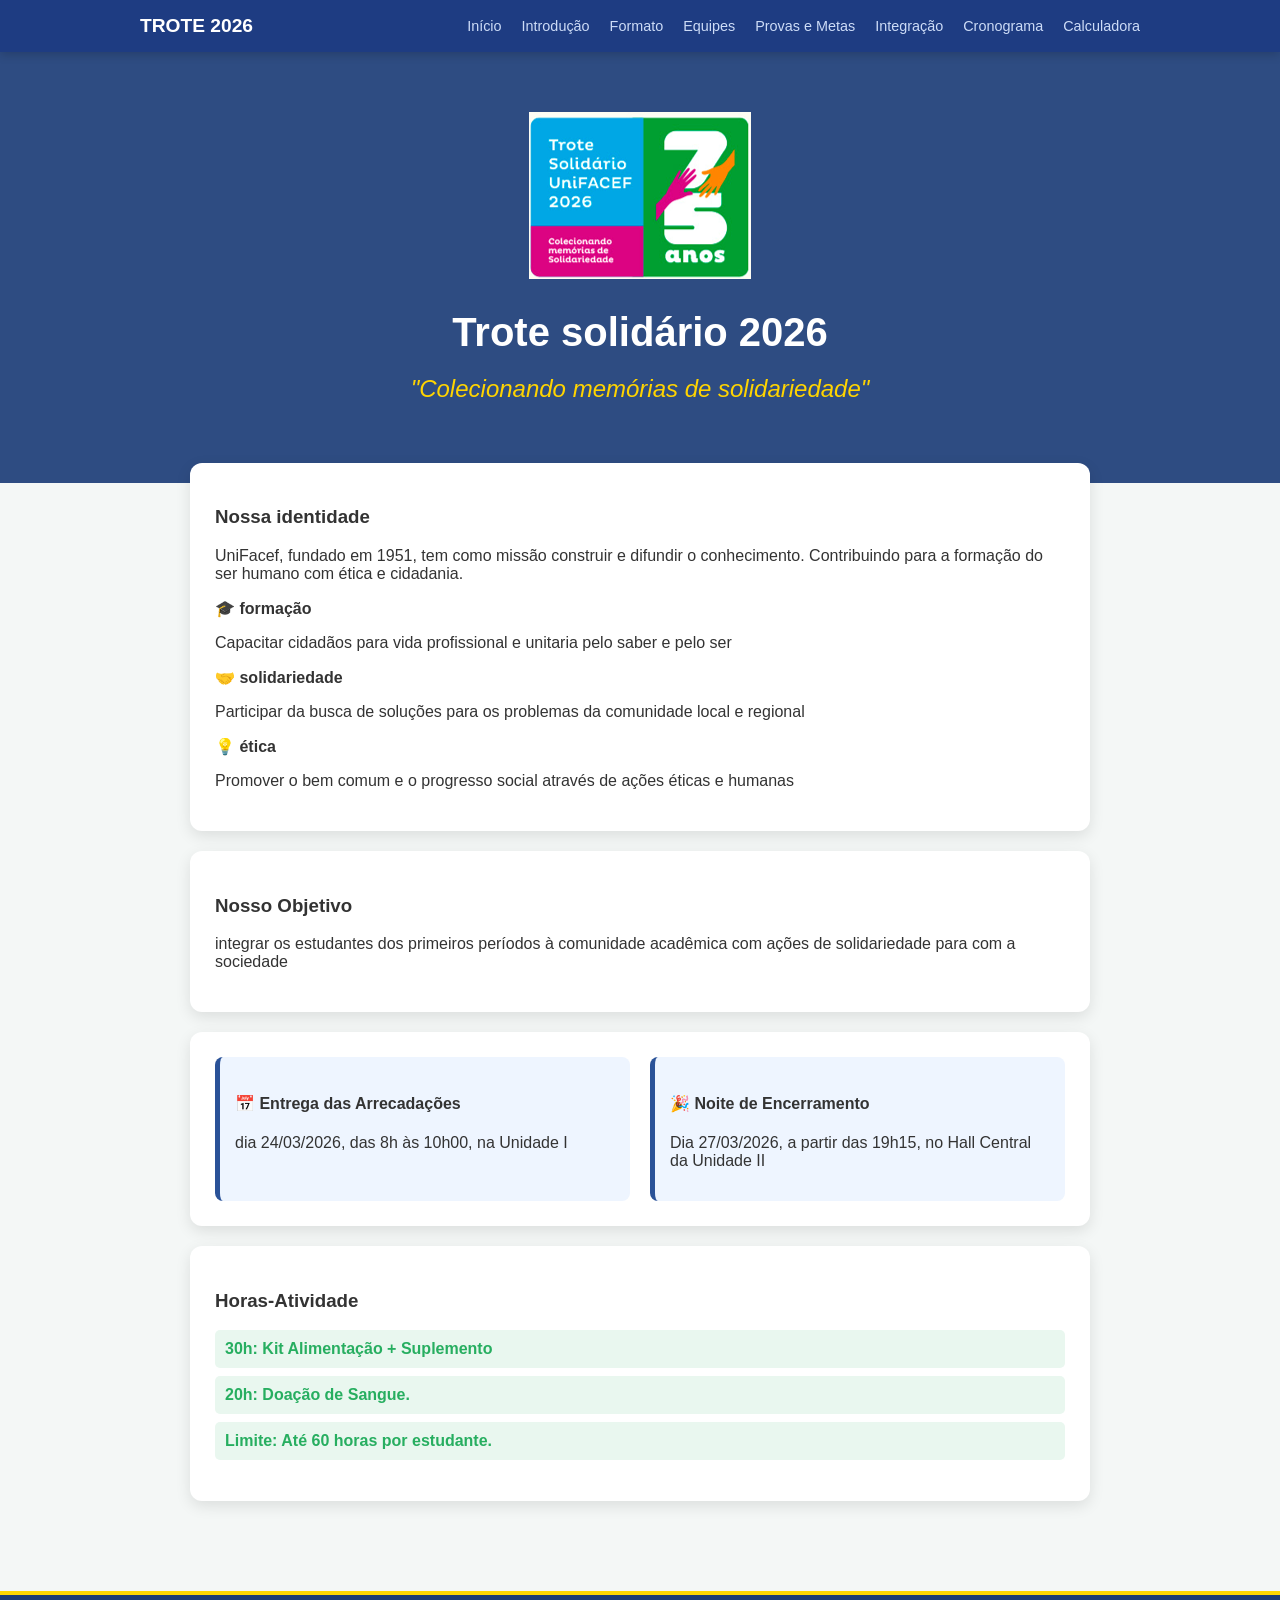
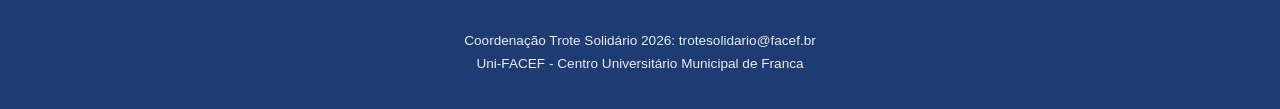
<file: index.html>
<!DOCTYPE html>
<html lang="pt-br">
    <head>
        <meta charset="UTF-8">
        <meta name="viewport" content="width=device-width, initial-scale=1.0">
        <title>Trote solidário</title>
        <link rel="stylesheet" href="style.css">
    </head>
    <body>
        <nav class="menu">
            <div class="menu-container">
                <a href="index.html" class="menu-logo">Trote 2026</a>
                <ul class="lista">
                    <li><a href="index.html">Início</a></li>
                    <li><a href="introducao.html">Introdução</a></li>
                    <li><a href="formato.html">Formato</a></li>
                    <li><a href="equipes.html">Equipes</a></li>
                    <li><a href="provas.html">Provas e Metas</a></li>
                    <li><a href="integracao.html">Integração</a></li>
                    <li><a href="cronograma.html">Cronograma</a></li>
                    <li><a href="calculadora.html">Calculadora</a></li>
                </ul>
            </div>
        </nav>
        <header class="cabecalho">
            <div class="container">
                <img src="trote.png" alt="UniFacef" class="cabecalho-logo">
                <h1>Trote solidário 2026</h1>
                <h2>"Colecionando memórias de solidariedade"</h2>
            </div>
        </header>
        <main class="principal">
            <section>
                <h3>Nossa identidade</h3>
                <p>UniFacef, fundado em 1951, tem como missão construir e difundir o conhecimento. Contribuindo para a formação do ser humano com ética e cidadania.</p>
                <div class="pilares-container">
                    <div class="pilar">
                        &#127891 <strong>formação</strong>
                        <p> Capacitar cidadãos para vida profissional e unitaria pelo saber e pelo ser </p>
                    </div>
                    <div class="pilar">
                        &#129309 <strong>solidariedade</strong>
                        <p> Participar da busca de soluções para os problemas da comunidade local e regional </p>
                    </div>
                    <div class="pilar">
                        &#128161 <strong>ética</strong>
                        <p> Promover o bem comum e o progresso social através de ações éticas e humanas </p>
                    </div>
                </div>
            </section>
            <section class="objetivo">
                <h3>Nosso Objetivo</h3>
                <p>integrar os estudantes dos primeiros períodos à comunidade acadêmica com ações de solidariedade para com a sociedade</p>
            </section>
            <section class="importante">
                <div class="card-meta">
                    <h4>&#128197 Entrega das Arrecadações</h4>
                    <p>dia 24/03/2026, das 8h às 10h00, na Unidade I</p>
                </div>
                <div class="card-meta">
                    <h4>&#127881 Noite de Encerramento</h4>
                    <p>Dia 27/03/2026, a partir das 19h15, no Hall Central da Unidade II</p>
                </div>
            </section>
            <section class="recompensas">
                <h3>Horas-Atividade</h3>
                <ul>
                    <li><strong>30h:</strong> Kit Alimentação + Suplemento</li>
                    <li><strong>20h:</strong> Doação de Sangue.</li>
                    <li><strong>Limite:</strong> Até 60 horas por estudante.</li>
                </ul>
            </section>
        </main>
        <footer>
            <p>Coordenação Trote Solidário 2026: trotesolidario@facef.br</p>
            <p>Uni-FACEF - Centro Universitário Municipal de Franca</p>
        </footer>
    </body>
</html>
</file>
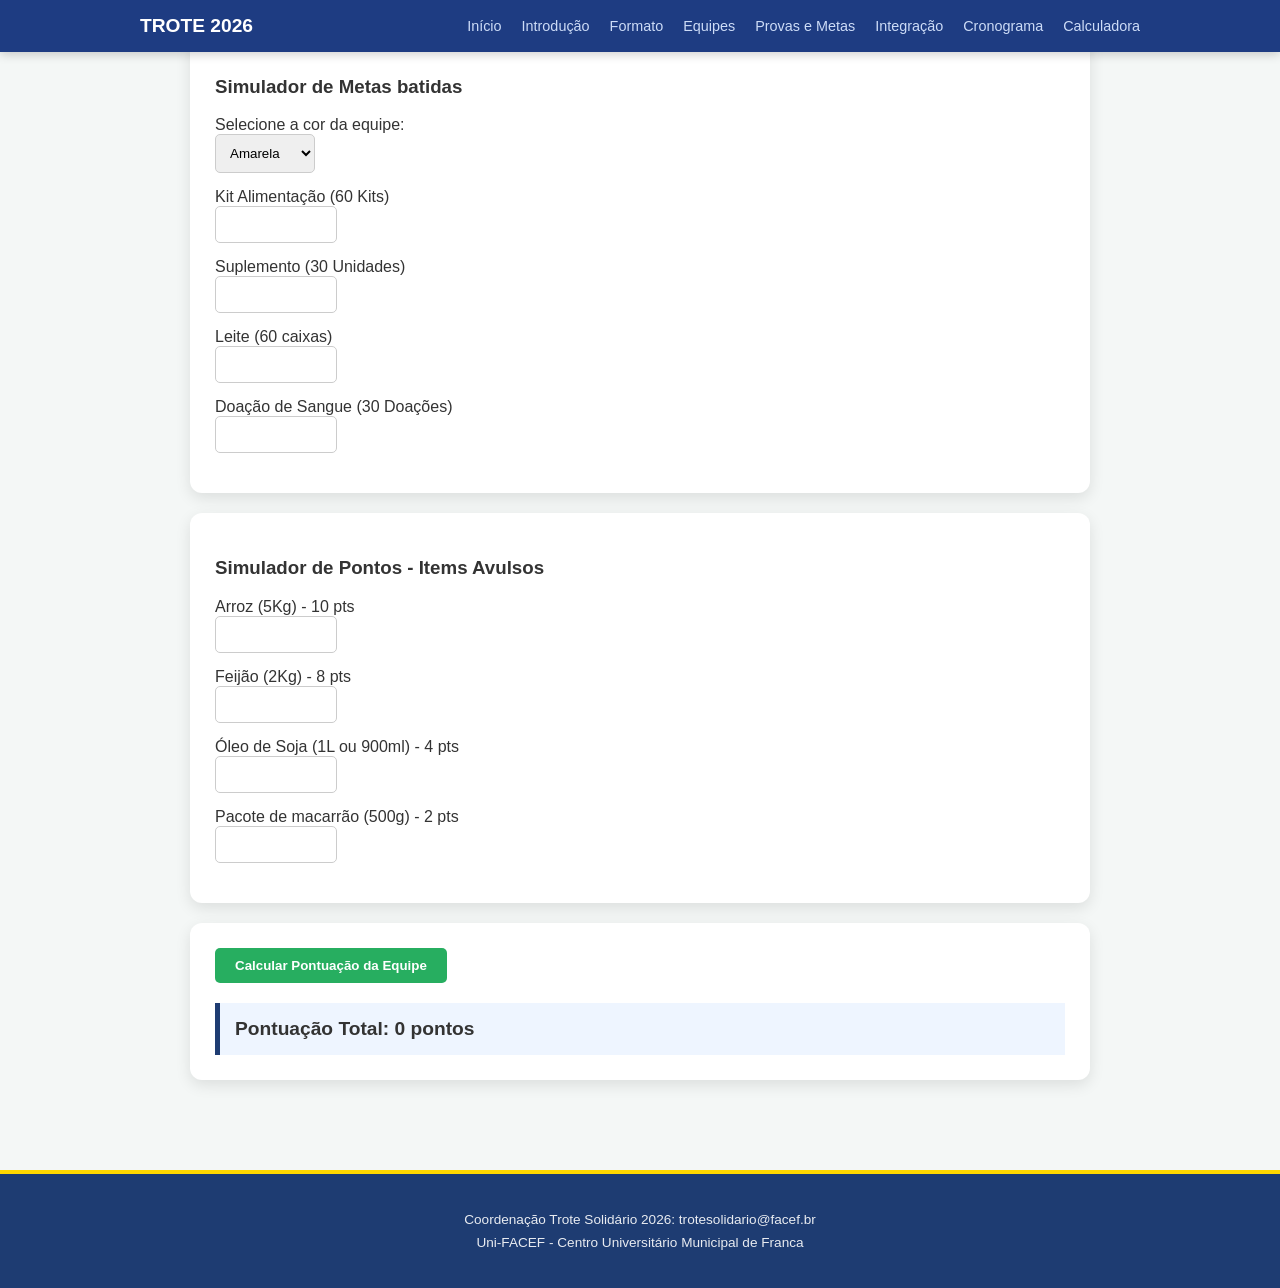
<file: calculadora.html>
<!DOCTYPE html>
<html lang="pt-br">
    <head>
        <meta charset="UTF-8">
        <meta name="viewport" content="width=device-width, initial-scale=1.0">
        <title>Calculadora</title>
        <link rel="stylesheet" href="style.css">
        <script src="scripts.js"></script>
    </head>
    <body>
        <nav class="menu">
            <div class="menu-container">
                <a href="index.html" class="menu-logo">Trote 2026</a>
                <ul class="lista">
                    <li><a href="index.html">Início</a></li>
                    <li><a href="introducao.html">Introdução</a></li>
                    <li><a href="formato.html">Formato</a></li>
                    <li><a href="equipes.html">Equipes</a></li>
                    <li><a href="provas.html">Provas e Metas</a></li>
                    <li><a href="integracao.html">Integração</a></li>
                    <li><a href="cronograma.html">Cronograma</a></li>
                    <li><a href="calculadora.html">Calculadora</a></li>
                </ul>
            </div>
        </nav>
        <main class="principal">
            <section>
                <h3>Simulador de Metas batidas</h3>
                <div class="form-grid">
                    <div class="form-group">
                        <label>Selecione a cor da equipe:</label>
                        <select id="cor">
                            <option value="amarela">Amarela</option>
                            <option value="cinza">Cinza</option>
                            <option value="laranja">Laranja</option>
                            <option value="marron">Marrom</option>
                            <option value="preta">Preta</option>
                            <option value="rosa">Rosa</option>
                            <option value="roxa">Roxa</option>
                            <option value="verde">Verde</option>
                            <option value="vermelha">Vermelha</option>
                        </select>
                    </div>
                    <div class="form-group">
                        <label>Kit Alimentação (60 Kits)</label>
                        <input type="number" id="kitAlimentacao" min="0">
                    </div>
                    <div class="form-group">
                        <label>Suplemento (30 Unidades)</label>
                        <input type="number" id="qtdeLatas" min="0">
                    </div>
                    <div class="form-group">
                        <label>Leite (60 caixas)</label>
                        <input type="number" id="qtdeLeites" min="0">
                    </div>
                    <div class="form-group">
                        <label>Doação de Sangue (30 Doações)</label>
                        <input type="number" id="qtdeDoacoes" min="0">
                    </div>
                </div>
            </section>
            <section>
                <h3>Simulador de Pontos - Items Avulsos</h3>
                <div class="form-grid">
                    <div class="form-group">
                        <label> Arroz (5Kg) - 10 pts</label>
                        <input type="number" id="qtdeArroz" min="0">
                    </div>
                    <div class="form-group">
                        <label> Feijão (2Kg) - 8 pts</label>
                        <input type="number" id="qtdeFeijao" min="0">
                    </div>
                    <div class="form-group">
                        <label> Óleo de Soja (1L ou 900ml) - 4 pts</label>
                        <input type="number" id="qtdeOleo" min="0">
                    </div>
                    <div class="form-group">
                        <label> Pacote de macarrão (500g) - 2 pts</label>
                        <input type="number" id="qtdeMacarrao" min="0">
                    </div>
                </div>
            </section>
            <section>
                <button onclick="calcular()">
                    Calcular Pontuação da Equipe
                </button>
                <div class="resultado-box" id="resultado">
                    Pontuação Total: 0 pontos
                </div>
            </section>
        </main>
        <footer>
            <p>Coordenação Trote Solidário 2026: trotesolidario@facef.br</p>
            <p>Uni-FACEF - Centro Universitário Municipal de Franca</p>
        </footer>
    </body>
</html>
</file>
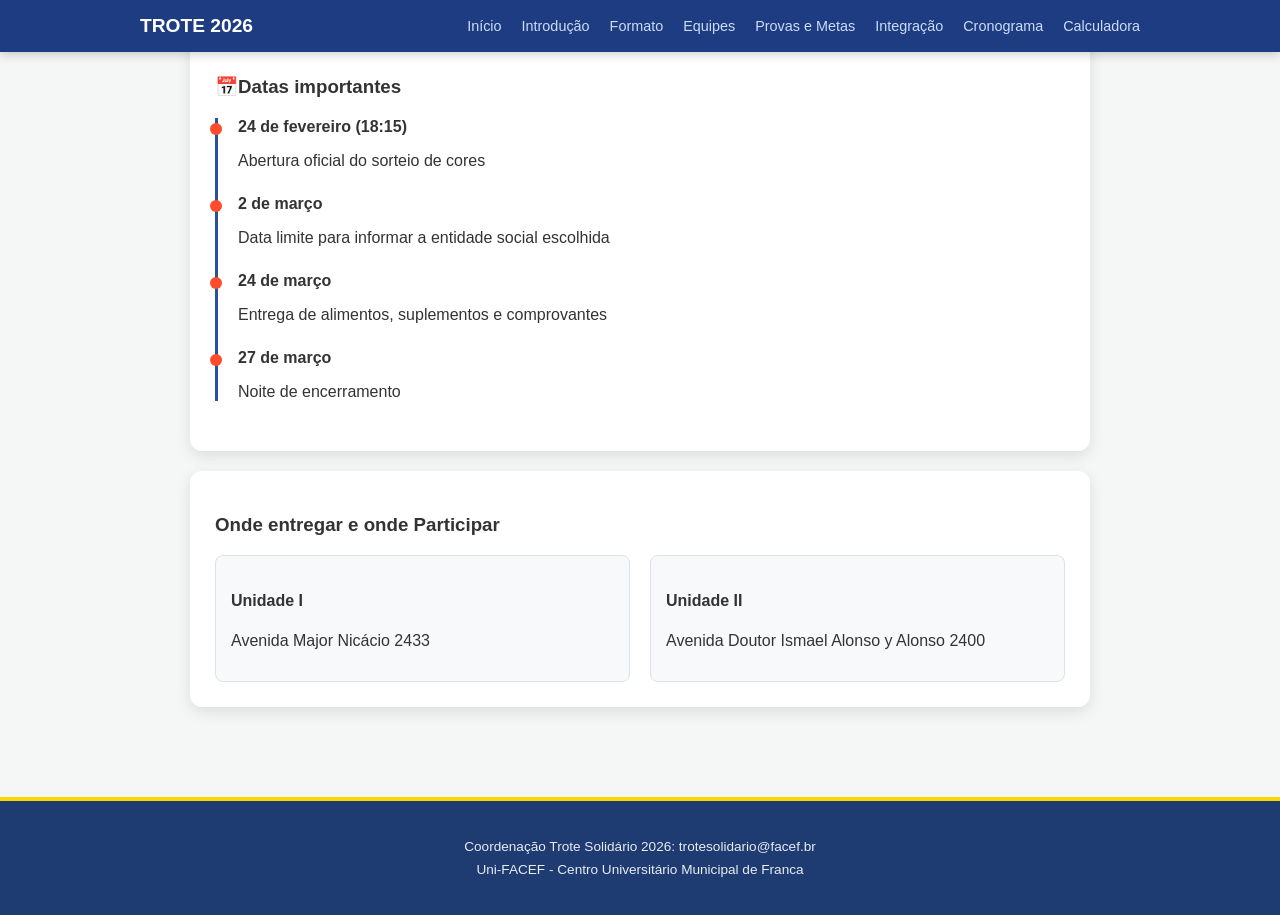
<file: cronograma.html>
<!DOCTYPE html>
<html lang="pt-br">
    <head>
        <meta charset="UTF-8">
        <meta name="viewport" content="width=device-width, initial-scale=1.0">
        <title>Cronograma</title>
        <link rel="stylesheet" href="style.css">
    </head>
    <body>
        <nav class="menu">
            <div class="menu-container">
                <a href="index.html" class="menu-logo">Trote 2026</a>
                <ul class="lista">
                    <li><a href="index.html">Início</a></li>
                    <li><a href="introducao.html">Introdução</a></li>
                    <li><a href="formato.html">Formato</a></li>
                    <li><a href="equipes.html">Equipes</a></li>
                    <li><a href="provas.html">Provas e Metas</a></li>
                    <li><a href="integracao.html">Integração</a></li>
                    <li><a href="cronograma.html">Cronograma</a></li>
                    <li><a href="calculadora.html">Calculadora</a></li>
                </ul>
            </div>
        </nav>
        <main class="principal">
            <section>
                <h3>📅Datas importantes</h3>
                <div class="timeline">
                    <div class="evento">
                        <strong>24 de fevereiro (18:15)</strong>
                        <p>Abertura oficial do sorteio de cores</p>
                    </div>
                    <div class="evento">
                        <strong>2 de março</strong>
                        <p>Data limite para informar a entidade social escolhida</p>
                    </div>
                    <div class="evento">
                        <strong>24 de março</strong>
                        <p>Entrega de alimentos, suplementos e comprovantes</p>
                    </div>
                    <div class="evento">
                        <strong>27 de março</strong>
                        <p>Noite de encerramento</p>
                    </div>
                </div>
            </section>
            <section>
                <h3>Onde entregar e onde Participar</h3>
                <div class="grid-locais">
                    <div class="unidade">
                        <h4>Unidade I</h4>
                        <p>Avenida Major Nicácio 2433</p>
                    </div>
                    <div class="unidade">
                        <h4>Unidade II</h4>
                        <p>Avenida Doutor Ismael Alonso y Alonso 2400</p>
                    </div>
                </div>
            </section>
        </main>
        <footer>
            <p>Coordenação Trote Solidário 2026: trotesolidario@facef.br</p>
            <p>Uni-FACEF - Centro Universitário Municipal de Franca</p>
        </footer>
    </body>
</html>
</file>
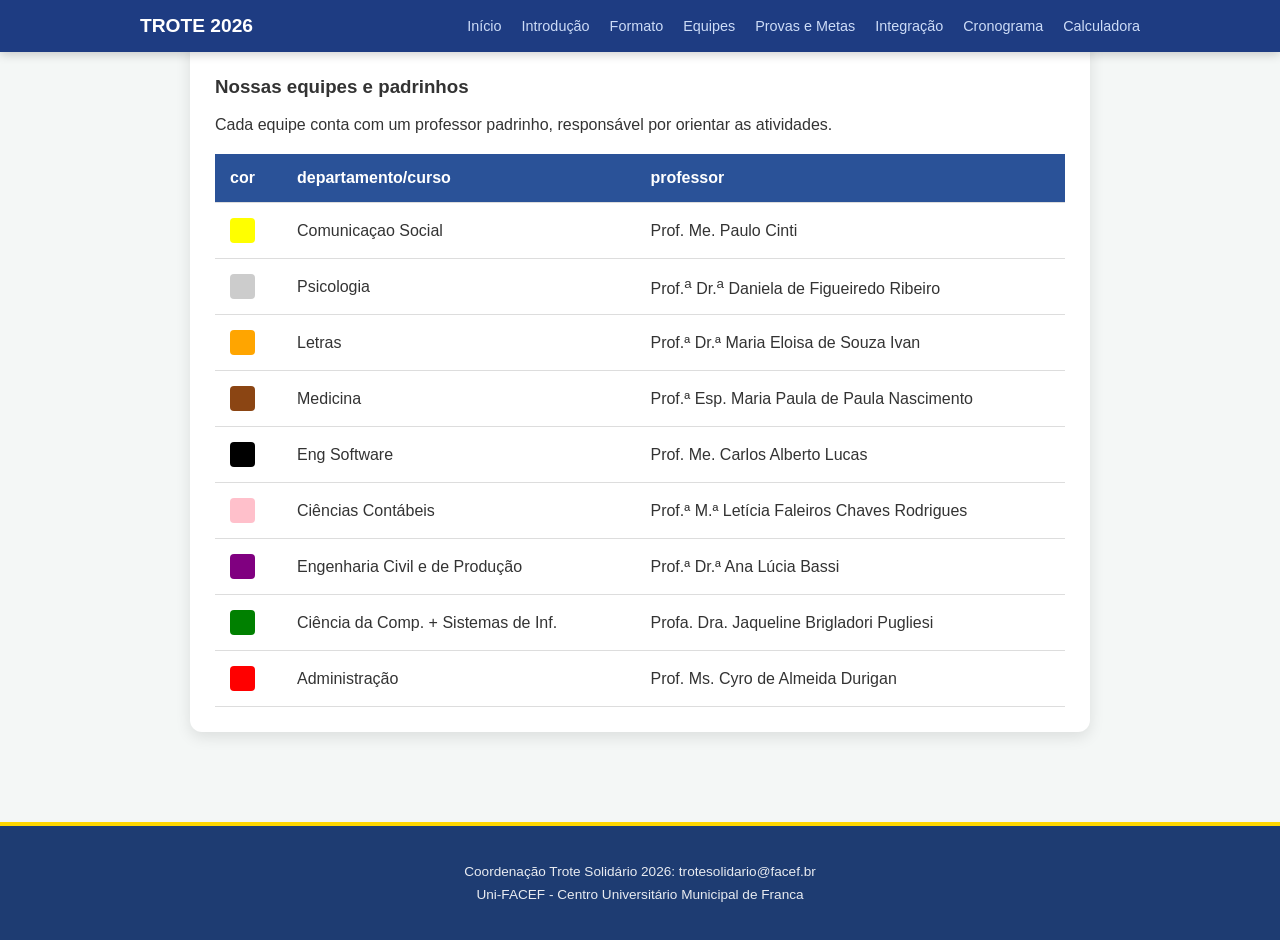
<file: equipes.html>
<!DOCTYPE html>
<html lang="pt-br">
    <head>
        <meta charset="UTF-8">
        <meta name="viewport" content="width=device-width, initial-scale=1.0">
        <title>Equipes</title>
        <link rel="stylesheet" href="style.css">
    </head>
    <body>
        <nav class="menu">
            <div class="menu-container">
                <a href="index.html" class="menu-logo">Trote 2026</a>
                <ul class="lista">
                    <li><a href="index.html">Início</a></li>
                    <li><a href="introducao.html">Introdução</a></li>
                    <li><a href="formato.html">Formato</a></li>
                    <li><a href="equipes.html">Equipes</a></li>
                    <li><a href="provas.html">Provas e Metas</a></li>
                    <li><a href="integracao.html">Integração</a></li>
                    <li><a href="cronograma.html">Cronograma</a></li>
                    <li><a href="calculadora.html">Calculadora</a></li>
                </ul>
            </div>
        </nav>
        <main class="principal">
            <section class="lista-equipes">
                <h3>Nossas equipes e padrinhos</h3>
                <p>
                    Cada equipe conta com um professor padrinho, responsável por orientar as atividades.
                </p>
                <table>
                    <thead>
                        <tr>
                            <th>cor</th> <th>departamento/curso</th> <th>professor</th>
                        </tr>
                    </thead>
                    <tbody> 
                        <tr>
                            <td><div class="box-amarela"></div></td>
                            <td> Comunicaçao Social </td>
                            <td> Prof. Me. Paulo Cinti </td>
                        </tr>
                        <tr>
                            <td><div class="box-cinza"></div></td>
                            <td>Psicologia</td>
                            <td>Prof.<sup>a</sup> Dr.<sup>a</sup> Daniela de Figueiredo Ribeiro</td>
                        </tr>
                        <tr>
                            <td><div class="box-laranja"></div></td>
                            <td>Letras</td>
                            <td>Prof.ª Dr.ª Maria Eloisa de Souza Ivan</td>
                        </tr>
                        <tr>
                            <td><div class="box-marrom"></div></td>
                            <td>Medicina</td>
                            <td>Prof.ª Esp. Maria Paula de Paula Nascimento</td>
                        </tr>
                        <tr>
                            <td><div class="box-preta"></div></td>
                            <td>Eng Software</td>
                            <td>Prof. Me. Carlos Alberto Lucas</td>
                        </tr>
                        <tr>
                            <td><div class="box-rosa"></div></td>
                            <td>Ciências Contábeis</td>
                            <td>Prof.ª M.ª Letícia Faleiros Chaves Rodrigues</td>
                        </tr>
                        <tr>
                            <td><div class="box-roxa"></div></td>
                            <td>Engenharia Civil e de Produção</td>
                            <td>Prof.ª Dr.ª Ana Lúcia Bassi</td>
                        </tr>
                        <tr>
                            <td><div class="box-verde"></div></td>
                            <td>Ciência da Comp. + Sistemas de Inf.</td>
                            <td>Profa. Dra. Jaqueline Brigladori Pugliesi</td>
                        </tr>
                        <tr>
                            <td><div class="box-vermelho"></div></td>
                            <td>Administração</td>
                            <td>Prof. Ms. Cyro de Almeida Durigan</td>
                        </tr>
                    </tbody>
                </table>
            </section>
        </main>
        <footer>
                <p>Coordenação Trote Solidário 2026: trotesolidario@facef.br</p>
                <p>Uni-FACEF - Centro Universitário Municipal de Franca</p>
        </footer>
    </body>
</html>
</file>
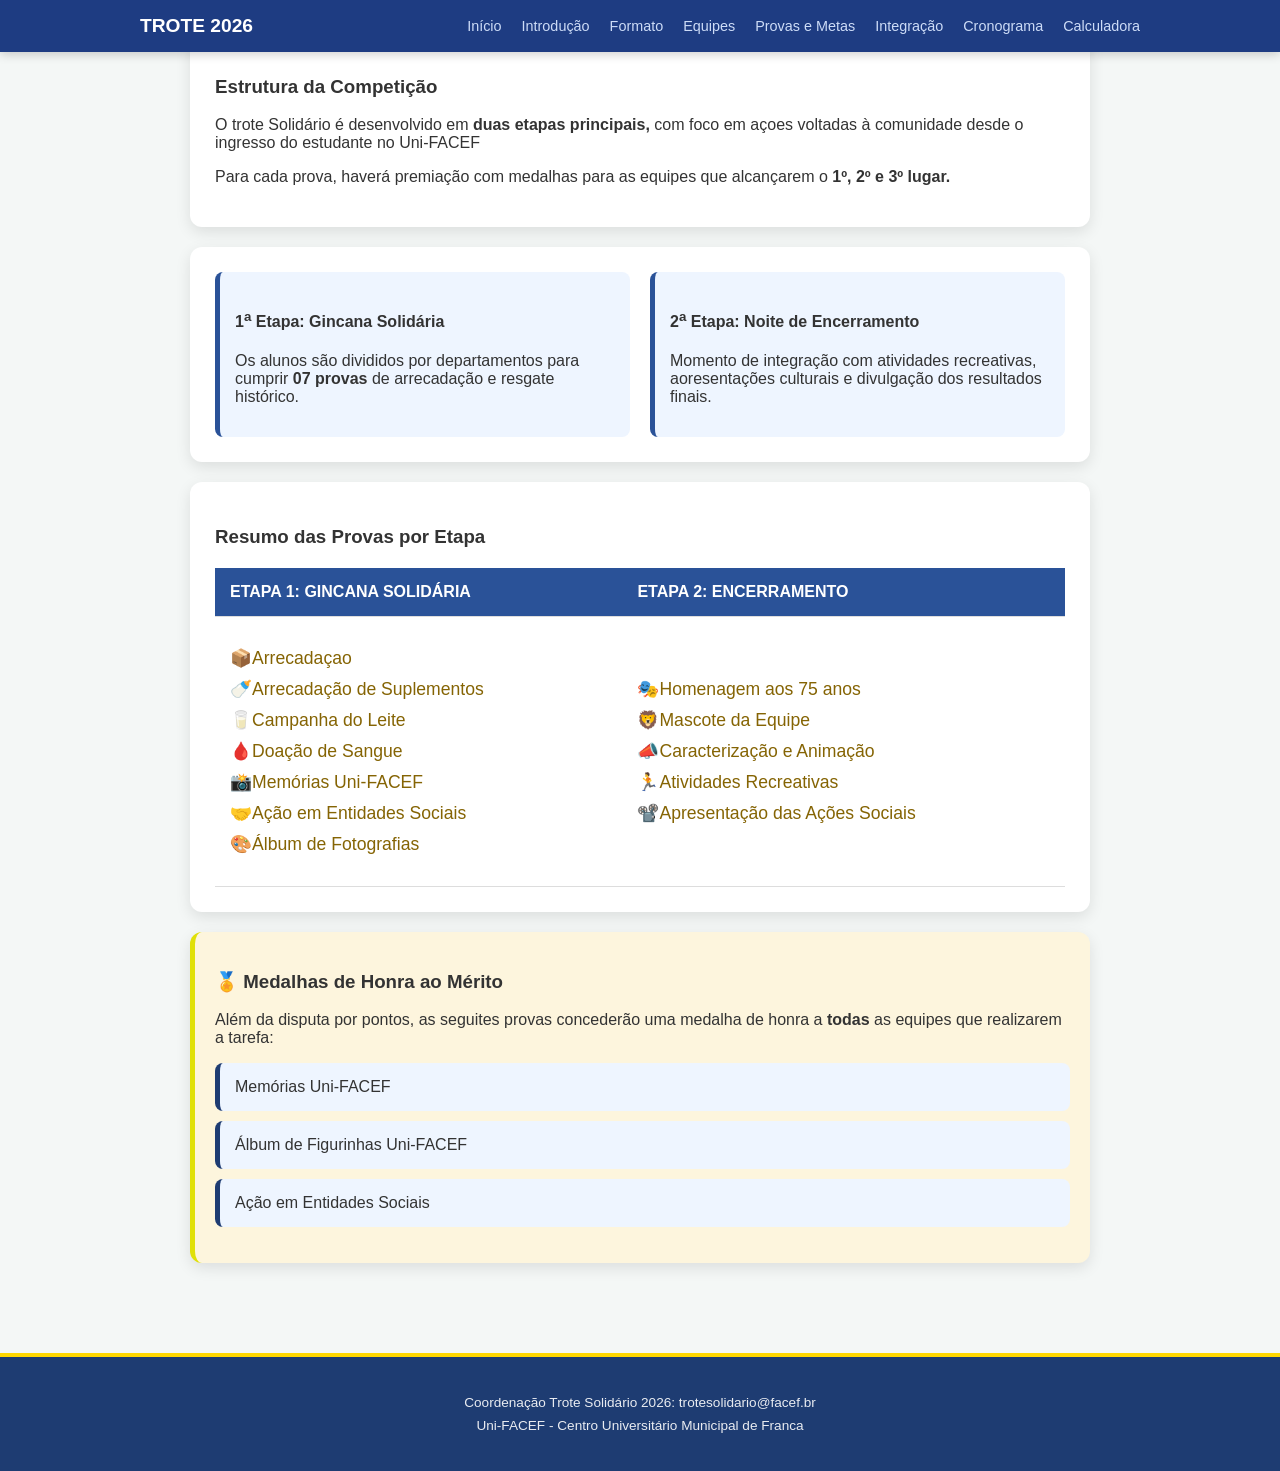
<file: formato.html>
<!DOCTYPE html>
<html lang="pt-br">
    <head>
        <meta charset="UTF-8">
        <meta name="viewport" content="width=device-width, initial-scale=1.0">
        <title>Formato</title>
        <link rel="stylesheet" href="style.css">
    </head>
    <body>
        <nav class="menu">
            <div class="menu-container">
                <a href="index.html" class="menu-logo">Trote 2026</a>
                <ul class="lista">
                    <li><a href="index.html">Início</a></li>
                    <li><a href="introducao.html">Introdução</a></li>
                    <li><a href="formato.html">Formato</a></li>
                    <li><a href="equipes.html">Equipes</a></li>
                    <li><a href="provas.html">Provas e Metas</a></li>
                    <li><a href="integracao.html">Integração</a></li>
                    <li><a href="cronograma.html">Cronograma</a></li>
                    <li><a href="calculadora.html">Calculadora</a></li>
                </ul>
            </div>
        </nav>
        <main class="principal">
            <section>
                <h3>Estrutura da Competição</h3>
                <p>O trote Solidário é desenvolvido em <strong>duas etapas principais, </strong>com foco em açoes voltadas à comunidade desde o ingresso do estudante no Uni-FACEF</p>
                <p>Para cada prova, haverá premiação com medalhas para as equipes que alcançarem o <strong>1º, 2º e 3º lugar.</strong></p>
            </section>
            <section class="importante">
                <div class="card-meta">
                    <h4>1<sup>a</sup> Etapa: Gincana Solidária</h4>
                    <p>Os alunos são divididos por departamentos para cumprir <strong>07 provas</strong> de arrecadação e resgate histórico.</p>
                </div>
                <div class="card-meta">
                    <h4>2<sup>a</sup> Etapa: Noite de Encerramento</h4>
                    <p>Momento de integração com atividades recreativas, aoresentações culturais e divulgação dos resultados finais.</p>
                </div>
            </section>
            <section>
                <h3>Resumo das Provas por Etapa</h3>
                <table>
                    <thead>
                        <tr>
                            <th>ETAPA 1: GINCANA SOLIDÁRIA</th>
                            <th>ETAPA 2: ENCERRAMENTO</th>
                        </tr>
                    </thead>
                    <tbody>
                        <tr>
                            <td>
                                <ul class="lista-itens">
                                    <li>📦Arrecadaçao</li>
                                    <li>🍼Arrecadação de Suplementos</li>
                                    <li>🥛Campanha do Leite</li>
                                    <li>🩸Doação de Sangue</li>
                                    <li>📸Memórias Uni-FACEF</li>
                                    <li>🤝Ação em Entidades Sociais</li>
                                    <li>🎨Álbum de Fotografias</li>
                                </ul>
                            </td>
                            <td>
                                <ul class="lista-itens">
                                    <li>🎭Homenagem aos 75 anos</li>
                                    <li>🦁Mascote da Equipe</li>
                                    <li>📣Caracterização e Animação</li>
                                    <li>🏃Atividades Recreativas</li>
                                    <li>📽️Apresentação das Ações Sociais</li>
                                </ul>
                            </td>
                        </tr>
                    </tbody>
                </table>
            </section>
            <section class="container-amarelo">
                <h3>🏅 Medalhas de Honra ao Mérito</h3>
                <p> Além da disputa por pontos, as seguites provas concederão uma medalha de honra a <strong>todas</strong> as equipes que realizarem a tarefa:</p>
                <ul class="lista-valores">
                    <li>Memórias Uni-FACEF</li>
                    <li>Álbum de Figurinhas Uni-FACEF</li>
                    <li>Ação em Entidades Sociais</li>
                </ul>
            </section>
        </main>
        <footer>
            <p>Coordenação Trote Solidário 2026: trotesolidario@facef.br</p>
            <p>Uni-FACEF - Centro Universitário Municipal de Franca</p>
        </footer>
    </body>
</html>
</file>
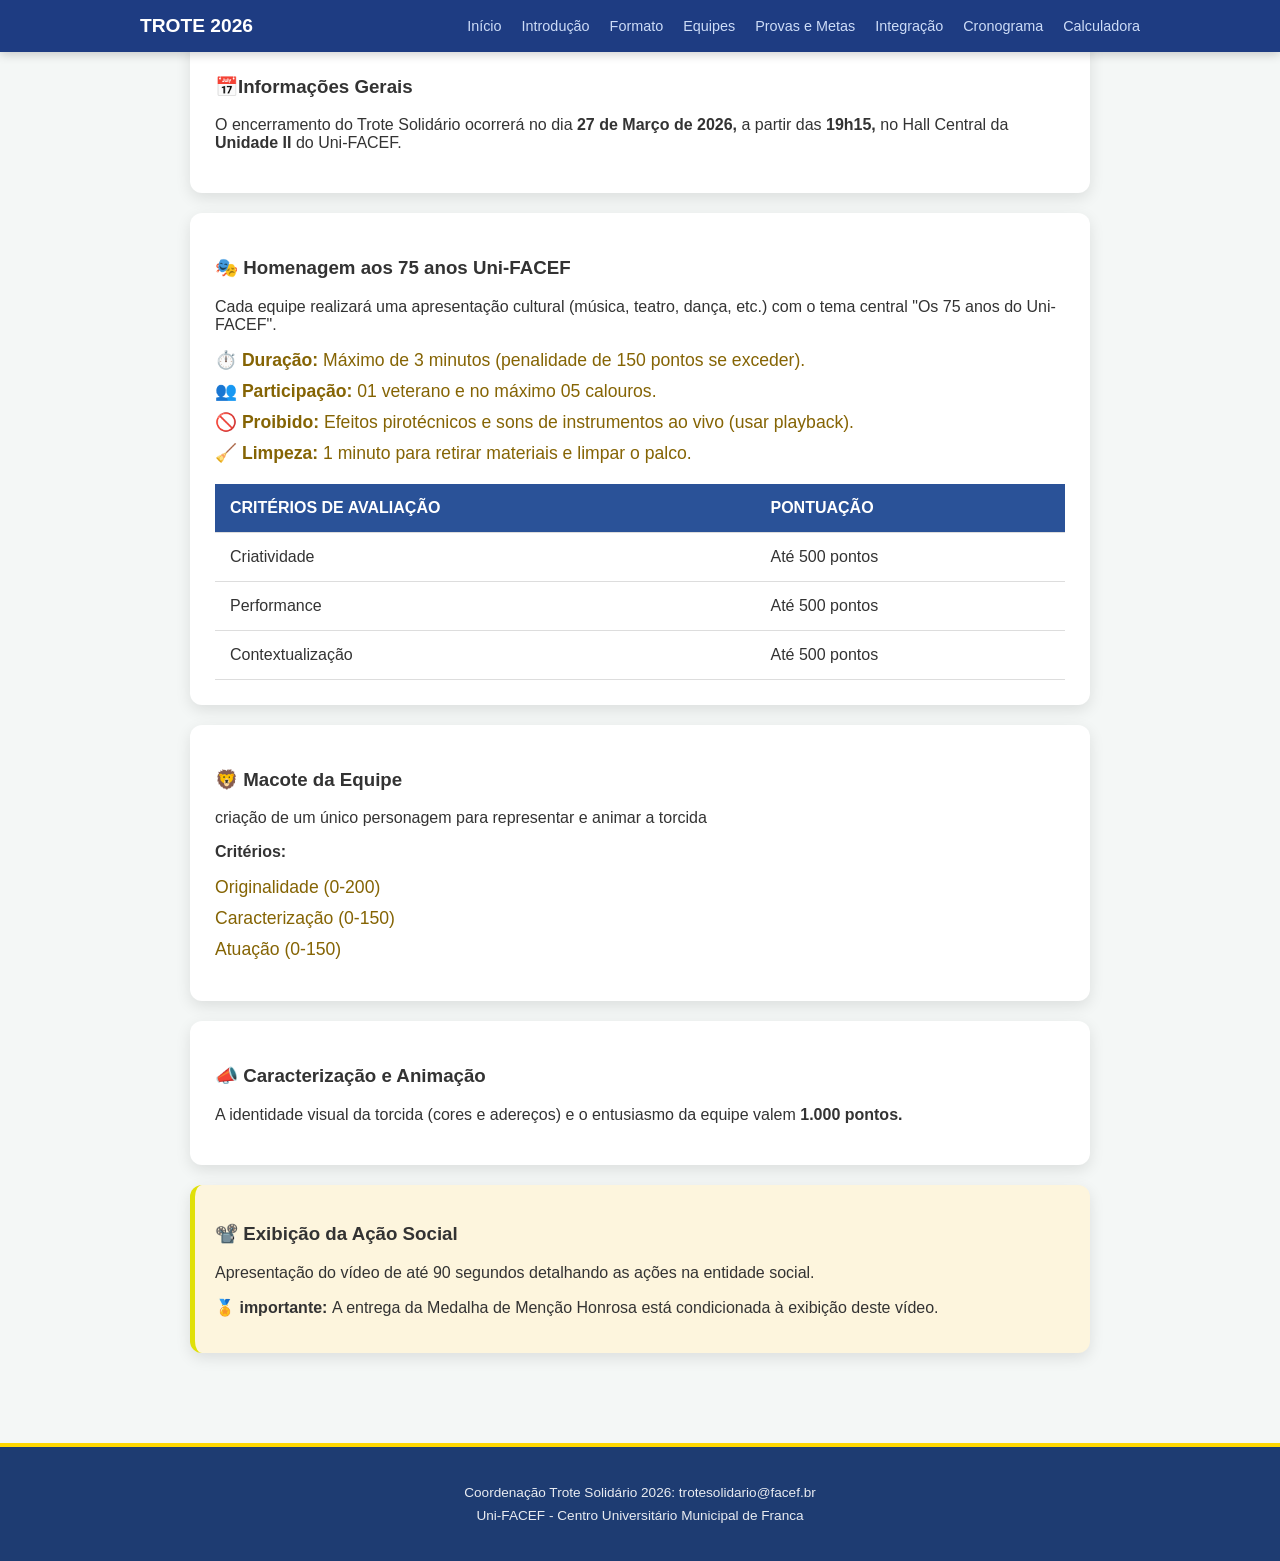
<file: integracao.html>
<!DOCTYPE html>
<html lang="pt-br">
    <head>
        <meta charset="UTF-8">
        <meta name="viewport" content="width=device-width, initial-scale=1.0">
        <title>Integração</title>
        <link rel="stylesheet" href="style.css">
    </head>
    <body>
        <nav class="menu">
            <div class="menu-container">
                <a href="index.html" class="menu-logo">Trote 2026</a>
                <ul class="lista">
                    <li><a href="index.html">Início</a></li>
                    <li><a href="introducao.html">Introdução</a></li>
                    <li><a href="formato.html">Formato</a></li>
                    <li><a href="equipes.html">Equipes</a></li>
                    <li><a href="provas.html">Provas e Metas</a></li>
                    <li><a href="integracao.html">Integração</a></li>
                    <li><a href="cronograma.html">Cronograma</a></li>
                    <li><a href="calculadora.html">Calculadora</a></li>
                </ul>
            </div>
        </nav>
        <main class="principal">
            <section>
                <h3>📅Informações Gerais</h3>
                <p>O encerramento do Trote Solidário ocorrerá no dia <strong>27 de Março de 2026,</strong> a partir das <strong>19h15,</strong> no Hall Central da <strong>Unidade II </strong>do Uni-FACEF.</p>
            </section>
            <section>
                <h3>🎭 Homenagem aos 75 anos Uni-FACEF</h3>
                <p>Cada equipe realizará uma apresentação cultural (música, teatro, dança, etc.) com o tema central "Os 75 anos do Uni-FACEF".</p>
                <ul class="lista-itens">
                    <li><strong>⏱️ Duração:</strong> Máximo de 3 minutos (penalidade de 150 pontos se exceder).</li>
                    <li><strong>👥 Participação:</strong> 01 veterano e no máximo 05 calouros.</li>
                    <li><strong>🚫 Proibido:</strong> Efeitos pirotécnicos e sons de instrumentos ao vivo (usar playback).</li>
                    <li><strong>🧹 Limpeza:</strong> 1 minuto para retirar materiais e limpar o palco.</li>
                </ul>
                <table>
                    <thead>
                        <tr>
                            <th>CRITÉRIOS DE AVALIAÇÃO</th>
                            <th>PONTUAÇÃO</th>
                        </tr>
                    </thead>
                    <tbody>
                        <tr>
                            <td>Criatividade</td>
                            <td>Até 500 pontos</td>
                        </tr>
                        <tr>
                            <td>Performance</td>
                            <td>Até 500 pontos</td>
                        </tr>
                        <tr>
                            <td>Contextualização</td>
                            <td>Até 500 pontos</td>
                        </tr>
                    </tbody>
                </table>
            </section>
            <section>
                <h3>🦁 Macote da Equipe</h3>
                <p>criação de um único personagem para representar e animar a torcida</p>
                <strong>Critérios:</strong>
                <ul class="lista-itens">
                    <li>Originalidade (0-200)</li>
                    <li>Caracterização (0-150)</li>
                    <li>Atuação (0-150)</li>
                </ul>
            </section>
            <section>
                <h3>📣 Caracterização e Animação</h3>
                <p>A identidade visual da torcida (cores e adereços) e o entusiasmo da equipe valem <strong>1.000 pontos.</strong></p>
            </section>
            <section class="container-amarelo">
                <h3>📽️ Exibição da Ação Social</h3>
                <p>Apresentação do vídeo de até 90 segundos detalhando as ações na entidade social.</p>
                <p><strong>🏅 importante: </strong>A entrega da Medalha de Menção Honrosa está condicionada à exibição deste vídeo.</p>
            </section>
        </main>
        <footer>
                <p>Coordenação Trote Solidário 2026: trotesolidario@facef.br</p>
                <p>Uni-FACEF - Centro Universitário Municipal de Franca</p>
        </footer>
    </body>
</html>
</file>
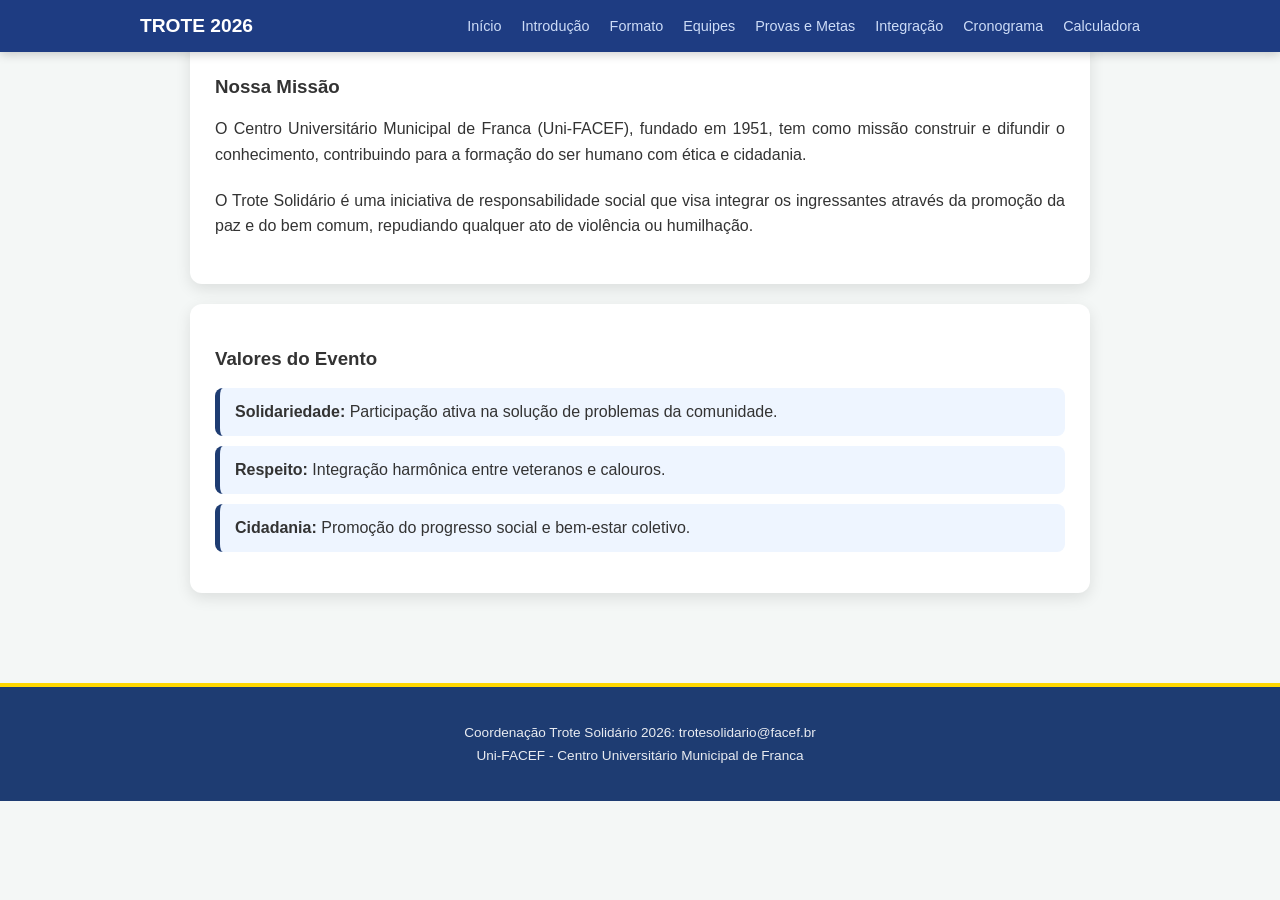
<file: introducao.html>
<!DOCTYPE html>
<html lang="pt-br">
<head>
    <meta charset="UTF-8">
    <meta name="viewport" content="width=device-width, initial-scale=1.0">
    <title>Introdução</title>
    <link rel="stylesheet" href="style.css">
</head>
<body>
    <nav class="menu">
        <div class="menu-container">
            <a href="index.html" class="menu-logo">Trote 2026</a>
            <ul class="lista">
                <li><a href="index.html">Início</a></li>
                <li><a href="introducao.html">Introdução</a></li>
                <li><a href="formato.html">Formato</a></li>
                <li><a href="equipes.html">Equipes</a></li>
                <li><a href="provas.html">Provas e Metas</a></li>
                <li><a href="integracao.html">Integração</a></li>
                <li><a href="cronograma.html">Cronograma</a></li>
                <li><a href="calculadora.html">Calculadora</a></li>
            </ul>
        </div>
    </nav>
        <main class="principal">
             <section class="texto-introducao">
                 <h3>Nossa Missão</h3>
                     <p>O Centro Universitário Municipal de Franca (Uni-FACEF), 
                    fundado em 1951, tem como missão construir e difundir o 
                    conhecimento, contribuindo para a formação do ser humano 
                    com ética e cidadania.</p>

                     <p>O Trote Solidário é uma iniciativa de responsabilidade social que visa integrar
                      os ingressantes através da promoção da paz e do bem comum, repudiando qualquer
                     ato de violência ou humilhação.</p>
             </section>
            <section>
                <h3>Valores do Evento</h3>
                <ul class="lista-valores">
                    <li><strong>Solidariedade:</strong> Participação ativa na solução de problemas da comunidade.</li>
                    <li><strong>Respeito:</strong> Integração harmônica entre veteranos e calouros.</li>
                    <li><strong>Cidadania:</strong> Promoção do progresso social e bem-estar coletivo.</li>
                </ul>
            </section>
        </main>
        <footer>
            <p>Coordenação Trote Solidário 2026: trotesolidario@facef.br</p>
            <p>Uni-FACEF - Centro Universitário Municipal de Franca</p>
        </footer>
</body>
</html>
</file>
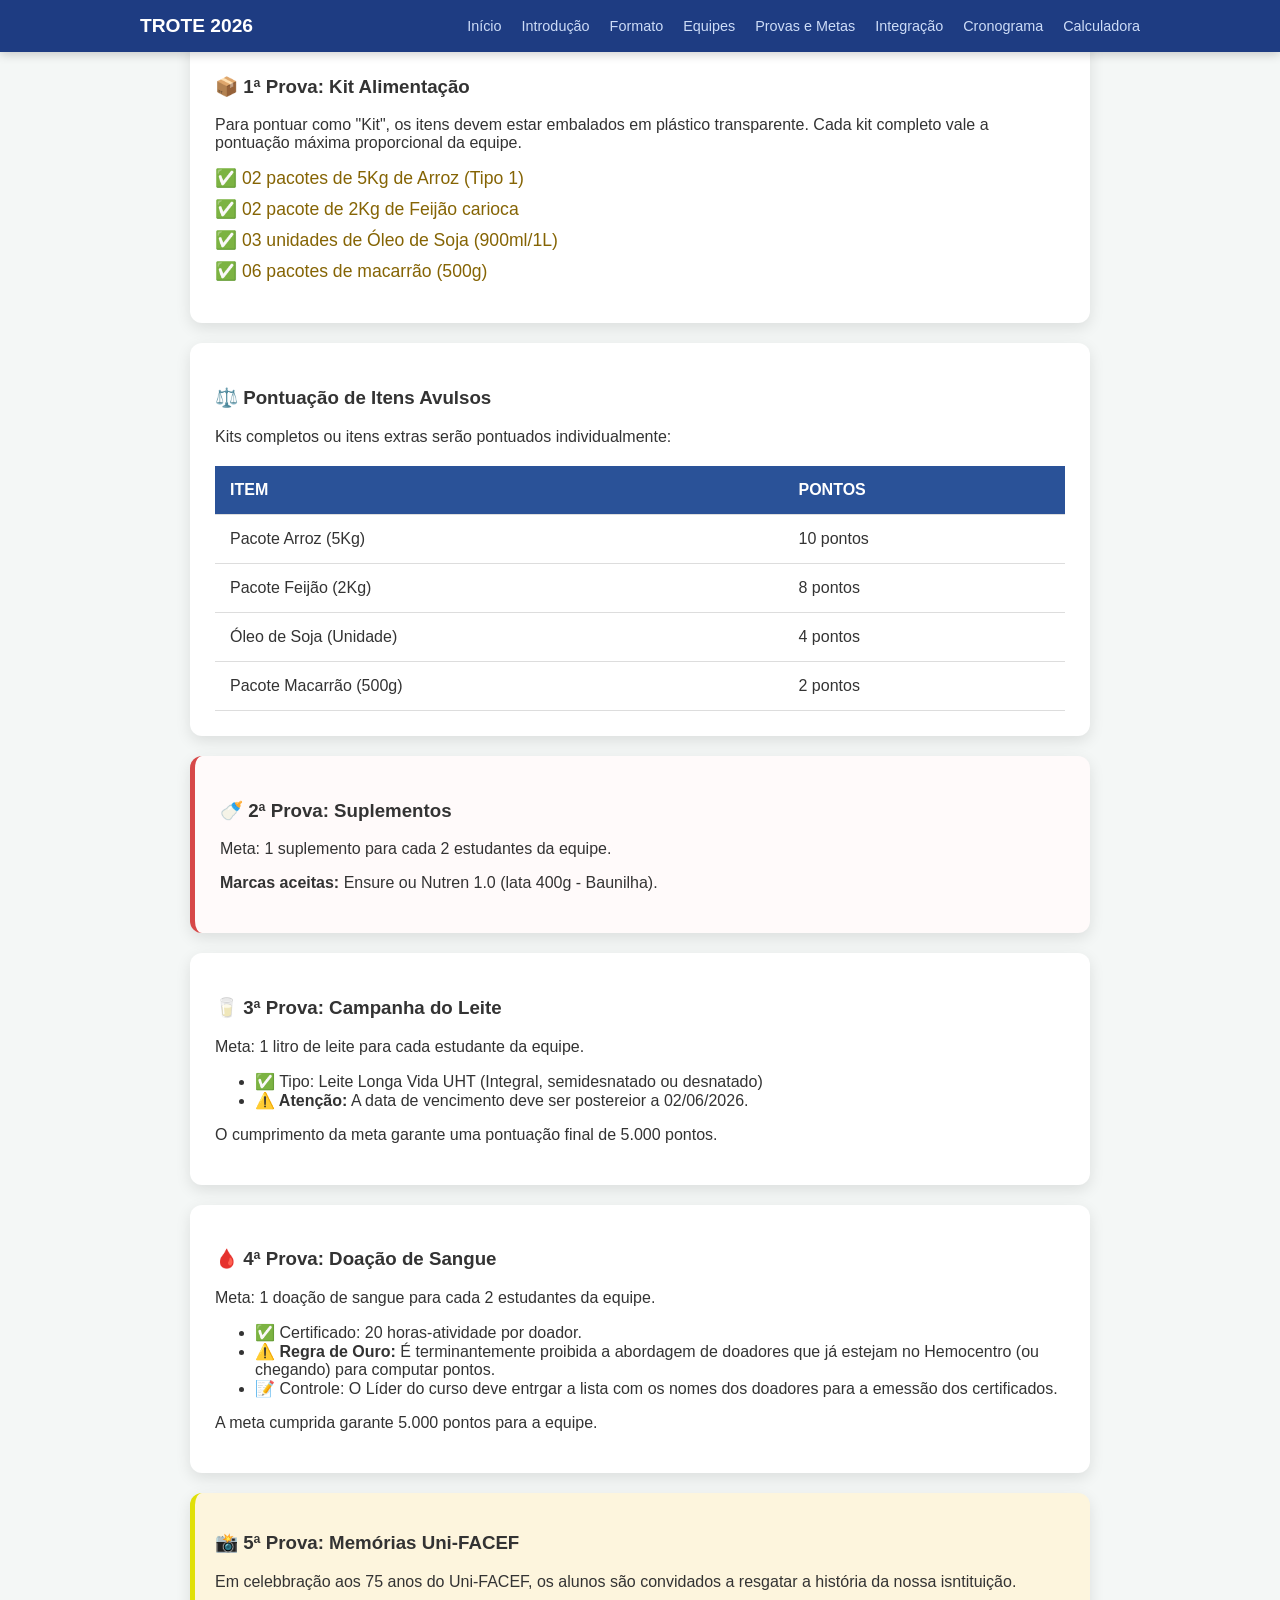
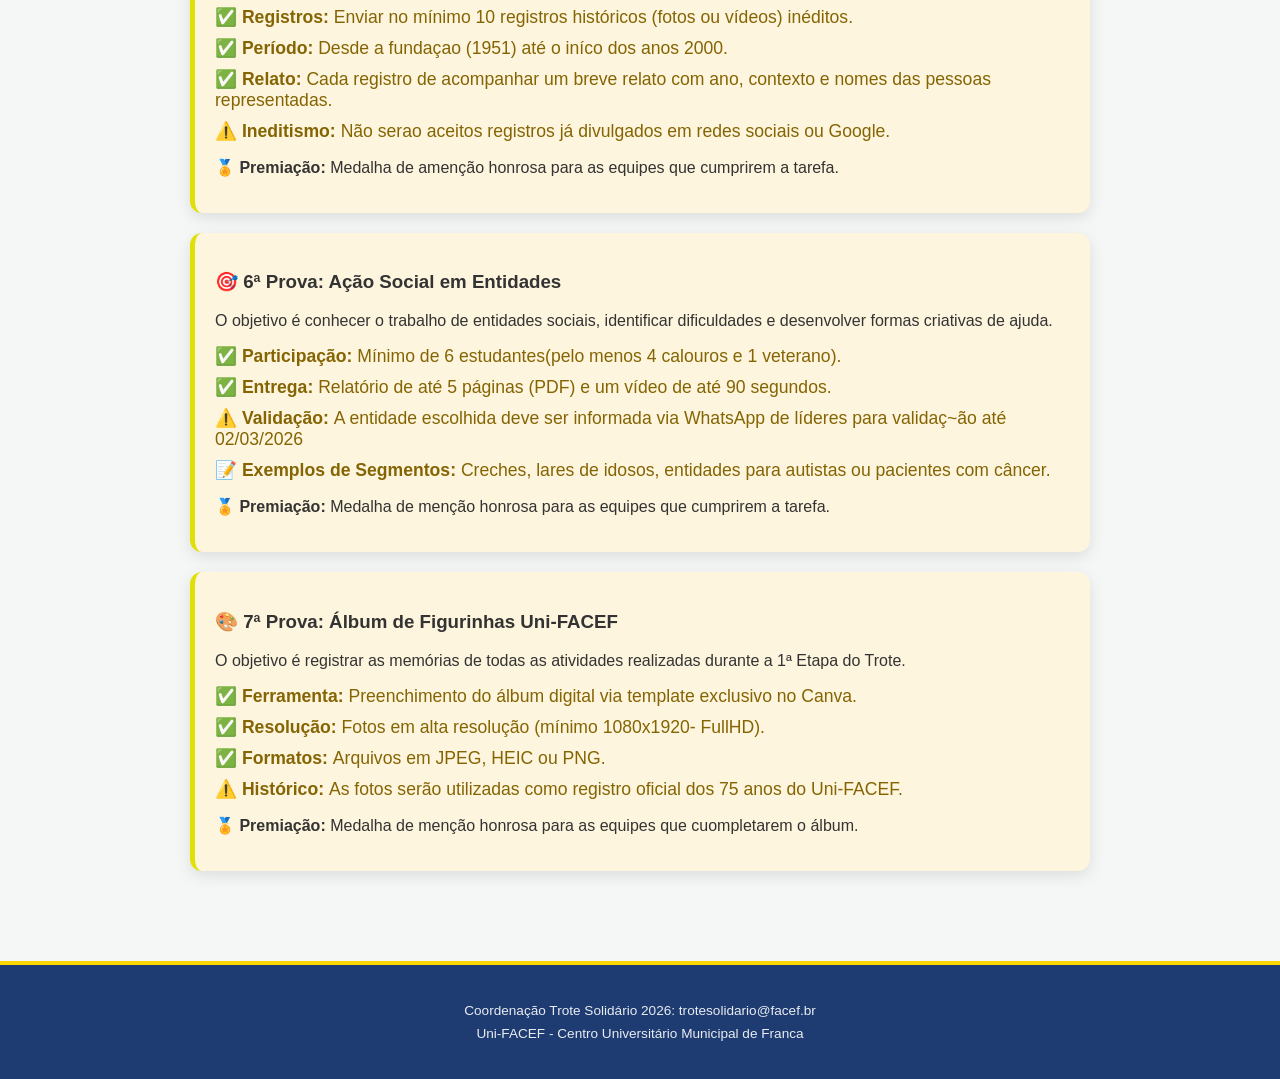
<file: provas.html>
<!DOCTYPE html>
<html lang="pt-br">
    <head>
        <meta charset="UTF-8">
        <meta name="viewport" content="width=device-width, initial-scale=1.0">
        <title>Provas e Metas</title>
        <link rel="stylesheet" href="style.css">
    </head>
    <body>
        <nav class="menu">
            <div class="menu-container">
                <a href="index.html" class="menu-logo">Trote 2026</a>
                <ul class="lista">
                    <li><a href="index.html">Início</a></li>
                    <li><a href="introducao.html">Introdução</a></li>
                    <li><a href="formato.html">Formato</a></li>
                    <li><a href="equipes.html">Equipes</a></li>
                    <li><a href="provas.html">Provas e Metas</a></li>
                    <li><a href="integracao.html">Integração</a></li>
                    <li><a href="cronograma.html">Cronograma</a></li>
                    <li><a href="calculadora.html">Calculadora</a></li>
                </ul>
            </div>
        </nav>
        <main class="principal">
            <section class="kit-alimentacao">
                <h3>📦 1ª Prova: Kit Alimentação</h3>
                <p>Para pontuar como "Kit", os itens devem estar embalados em plástico transparente. Cada kit completo vale a pontuação máxima proporcional da equipe.</p>
                    <div class="kit-container">
                        <ul class="lista-itens">
                            <li>✅ 02 pacotes de 5Kg de Arroz (Tipo 1)</li>
                            <li>✅ 02 pacote de 2Kg de Feijão carioca</li>
                            <li>✅ 03 unidades de Óleo de Soja (900ml/1L)</li>
                            <li>✅ 06 pacotes de macarrão (500g)</li>
                        </ul>
                    </div>
            </section>
            <section>
                <h3>⚖️ Pontuação de Itens Avulsos</h3>
                <p> Kits completos ou itens extras serão pontuados individualmente: </p>
                <table>
                    <thead>
                        <tr>
                            <th>ITEM</th>
                            <th>PONTOS</th>
                        </tr>
                    </thead>
                    <tbody>
                        <tr>
                            <td>Pacote Arroz (5Kg)</td>
                            <td>10 pontos</td>
                        </tr>
                        <tr>
                            <td>Pacote Feijão (2Kg)</td>
                            <td>8 pontos</td>
                        </tr>
                        <tr>
                            <td>Óleo de Soja (Unidade)</td>
                            <td>4 pontos</td>
                        </tr>
                        <tr>
                            <td>Pacote Macarrão (500g)</td>
                            <td>2 pontos</td>
                        </tr>
                    </tbody>
                </table>
            </section>
            <section class="suplementos">
                <h3>🍼 2ª Prova: Suplementos</h3>
                <p> Meta: 1 suplemento para cada 2 estudantes da equipe.</p>
                <p><strong>Marcas aceitas: </strong> Ensure ou Nutren 1.0 (lata 400g - Baunilha).</p>
            </section>
            <section>
                <h3>🥛 3ª Prova: Campanha do Leite</h3>
                <p> Meta: 1 litro de leite para cada estudante da equipe.</p>
                <div>
                    <ul>
                        <li>✅ Tipo: Leite Longa Vida UHT (Integral, semidesnatado ou desnatado)</li>
                        <li><strong>⚠️ Atenção:</strong> A data de vencimento deve ser postereior a 02/06/2026. </li>
                    </ul>
                </div>
                <p>O cumprimento da meta garante uma pontuação final de 5.000 pontos.</p>
            </section>
            <section>
                <h3>🩸 4ª Prova: Doação de Sangue</h3>
                <p> Meta: 1 doação de sangue para cada 2 estudantes da equipe.</p>
                <div>
                    <ul>
                        <li>✅ Certificado: 20 horas-atividade por doador. </li>
                        <li><strong>⚠️ Regra de Ouro: </strong> É terminantemente proibida a abordagem de doadores que já estejam no Hemocentro (ou chegando) para computar pontos. </li>
                        <li>📝 Controle: O Líder do curso deve entrgar a lista com os nomes dos doadores para a emessão dos certificados. </li>
                    </ul>
                </div>
                <p>A meta cumprida garante 5.000 pontos para a equipe.</p>
            </section>
            <section class="container-amarelo">
                <h3>📸 5ª Prova: Memórias Uni-FACEF</h3>
                <p>Em celebbração aos 75 anos do Uni-FACEF, os alunos são convidados a resgatar a história da nossa isntituição. </p>
                <div>
                    <ul class="lista-itens">
                        <li><strong>✅ Registros: </strong> Enviar no mínimo 10 registros históricos (fotos ou vídeos) inéditos. </li>
                        <li><strong>✅ Período: </strong> Desde a fundaçao (1951) até o iníco dos anos 2000.</li>
                        <li><strong>✅ Relato: </strong> Cada registro de acompanhar um breve relato com ano, contexto e nomes das pessoas representadas.</li>
                        <li><strong>⚠️ Ineditismo: </strong> Não serao aceitos registros já divulgados em redes sociais ou Google.</li>
                    </ul>
                </div>
                <p><strong>🏅 Premiação: </strong> Medalha de amenção honrosa para as equipes que cumprirem a tarefa.</p>
            </section>
            <section class="container-amarelo">
                <h3>🎯 6ª Prova: Ação Social em Entidades</h3>
                <p> O objetivo é conhecer o trabalho de entidades sociais, identificar dificuldades e desenvolver formas criativas de ajuda.</p>
                <div>
                    <ul class="lista-itens">
                        <li><strong>✅ Participação: </strong> Mínimo de 6 estudantes(pelo menos 4 calouros e 1 veterano).</li>
                        <li><strong>✅ Entrega: </strong> Relatório de até 5 páginas (PDF) e um vídeo de até 90 segundos.</li>
                        <li><strong>⚠️ Validação: </strong> A entidade escolhida deve ser informada via WhatsApp de líderes para validaç~ão até 02/03/2026</li>
                        <li><strong>📝 Exemplos de Segmentos: </strong> Creches, lares de idosos, entidades para autistas ou pacientes com câncer. </li>
                    </ul>
                </div>
                <p><strong>🏅 Premiação: </strong> Medalha de menção honrosa para as equipes que cumprirem a tarefa.</p>
            </section>
            <section class="container-amarelo">
                <h3>🎨 7ª Prova: Álbum de Figurinhas Uni-FACEF</h3>
                <p> O objetivo é registrar as memórias de todas as atividades realizadas durante a 1ª Etapa do Trote.</p>
                <div>
                    <ul class="lista-itens">
                        <li><strong>✅ Ferramenta: </strong> Preenchimento do álbum digital via template exclusivo no Canva.</li>
                        <li><strong>✅ Resolução: </strong> Fotos em alta resolução (mínimo 1080x1920- FullHD).</li>
                        <li><strong>✅ Formatos: </strong> Arquivos em JPEG, HEIC ou PNG.</li>
                        <li><strong>⚠️ Histórico: </strong> As fotos serão utilizadas como registro oficial dos 75 anos do Uni-FACEF. </li>
                    </ul>
                </div>
                <p><strong>🏅 Premiação: </strong> Medalha de menção honrosa para as equipes que cuompletarem o álbum.</p>
            </section>
        </main>
        <footer>
            <p>Coordenação Trote Solidário 2026: trotesolidario@facef.br</p>
            <p>Uni-FACEF - Centro Universitário Municipal de Franca</p>
        </footer>
    </body>
</html>
</file>
<file: style.css>
body {
    margin: 0;
    font-family: 'Segoe UI', sans-serif; 
    background-color: #f4f7f6;
    color: #333;
}
.menu {
    background-color: #1e3c82;
    padding: 15px 0;
    position: sticky;
    top: 0;
    z-index: 1000;
    box-shadow: 0 2px 10px rgba(0, 0, 0, 0.2);
}
.menu-container {
    max-width: 1000px;
    margin: 0 auto;
    display: flex;
    justify-content: space-between;
    align-items: center;
    padding: 0 20px;
}
.menu-logo {
    color: white;
    text-decoration: none;
    font-weight: bold;
    font-size: 1.2rem;
    text-transform: uppercase;
}
.lista {
    list-style: none;
    display: flex;
    gap: 20px;
    margin: 0;
    padding: 0;
}
.lista a {
    color: #cddcf7;
    text-decoration: none;
    font-size: 0.9rem;
    font-weight: 500;
    transition: color 0.3s;
    
}
.lista a:hover {
    color: #ffff
}
.cabecalho {
    background-color: #2e4c82;
    padding: 60px 20px;
    text-align: center;
}
.cabecalho h1 {
    color: white;
    font-size: 2.5rem;
    margin-bottom: 5px;
}
.cabecalho h2 {
    font-weight: 300;
    font-style: italic;
    color: #ffd400;
}
.principal {
    max-width: 900px;
    margin: -40px auto 40px;
    padding: 20px;
}
section {
    background-color: white;
    padding: 25px;
    margin-bottom: 20px;
    border-radius: 12px;
    box-shadow: 0 5px 15px rgba(0, 0, 0, 0.1);
}
.importante{
    display: flex;
    gap: 20px;
}
.card-meta {
    flex: 1;
    background-color: #eef5ff;
    padding: 15px;
    border-left: 5px solid #2a5298;
    border-radius: 8px;
}
.recompensas ul {
    list-style: none;
    padding: 0;
}
.recompensas li {
    background-color: #e9f7ef;
    margin: 8px 0;
    padding: 10px;
    border-radius: 5px;
    color: #27ae60;
    font-weight: bold;
}
.texto-introducao p {
    line-height: 1.6;
    margin-bottom: 20px;
    text-align: justify;
}
.lista-valores {
    list-style: none;
    padding: 0;
}
.lista-valores li {
    background-color: #eef5ff;
    padding: 15px;
    margin-bottom: 10px;
    border-radius: 8px;
    border-left: 5px solid #1e3c72;
}
table {
    width: 100%;
    border-collapse: collapse; 
    margin-top: 20px;
    background-color: white;
}
th, td {
    padding: 15px;
    text-align: left;
    border-bottom: 1px solid #ddd;
}
th {
    background-color: #2a5298;
    color: white;
}
tr:hover {
    background-color: #f1f1f1;
}
.box-amarela {
    background: yellow;
    width: 25px; 
    height: 25px;
    border-radius: 4px;
}
.box-cinza {
    background: #ccc;
    width: 25px; 
    height: 25px;
    border-radius: 4px;
}
.box-laranja {
    background: orange;
    width: 25px; 
    height: 25px;
    border-radius: 4px;
}
.box-marrom {
    background: #8B4513;
    width: 25px; 
    height: 25px;
    border-radius: 4px;
}
.box-preta {
    background: black;
    width: 25px; 
    height: 25px;
    border-radius: 4px;
}
.box-rosa {
    background: pink;
    width: 25px; 
    height: 25px;
    border-radius: 4px;
}
.box-roxa {
    background: purple;
    width: 25px; 
    height: 25px;
    border-radius: 4px;
}
.box-verde {
    background: green;
    width: 25px; 
    height: 25px;
    border-radius: 4px;
}
.box-vermelho {
    background: red;
    width: 25px; 
    height: 25px;
    border-radius: 4px;
}
.lista-itens {
    list-style: none;
    padding: 0;
}
.lista-itens li {
    margin: 10px 0;
    color: #856404;
    font-size: 1.1rem;
}
.suplementos {
    background-color: rgb(255, 250, 250);
    border-left: rgba(199, 3, 3, 0.719) solid 5px;
}
.container-amarelo {
    background-color: #fdf5dd;
    padding: 20px;
    border-left: rgb(224, 224, 8) solid 5px;
}
footer{
    background-color: #1e3c72;
    color: white;
    padding:  30px 20px;
    text-align: center;
    border-top: 4px solid #ffd700;
    font-size: 0.85rem;
    margin-top: 50px;
}
footer p {
    margin: 8px 0;
    opacity: 0.9;
}
.evento{
    margin-bottom: 25px;
    position: relative; 
}
.evento::before{
  content: '';
  width: 12px;
  height: 12px;
  background: #ff4b2b;
  border-radius: 50%;
  position: absolute;
  left: -28px;
  top: 5px;
}
.timeline{
    border-left: solid #2a5298 3px;
    padding-left: 20px;
    margin-top: 20px;
}
.grid-locais {
    display: flex;
    gap: 20px;
}
.unidade{
    flex: 1;
    background: #f8f9fa;
    padding: 15px;
    border-radius: 8px;
    border: 1px solid #dee2e6;
}
.form-group {
    margin-bottom: 15px;
    display: flex;
    flex-direction: column;
}
input, select {
    padding: 10px;
    border-radius: 5px;
    border: 1px solid #ccc;
    width: 100px;
}
.resultado-box {
    margin-top: 20px;
    padding: 15px;
    background-color: #eef5ff;
    border-left: 5px solid #1e3c72;
    font-weight: bold;
    font-size: 1.2rem;
}
button {
    background-color: #27ae60;
    color: white;
    padding: 10px 20px;
    border: none;
    border-radius: 5px;
    cursor: pointer;
    font-weight: bold;
}
</file>
